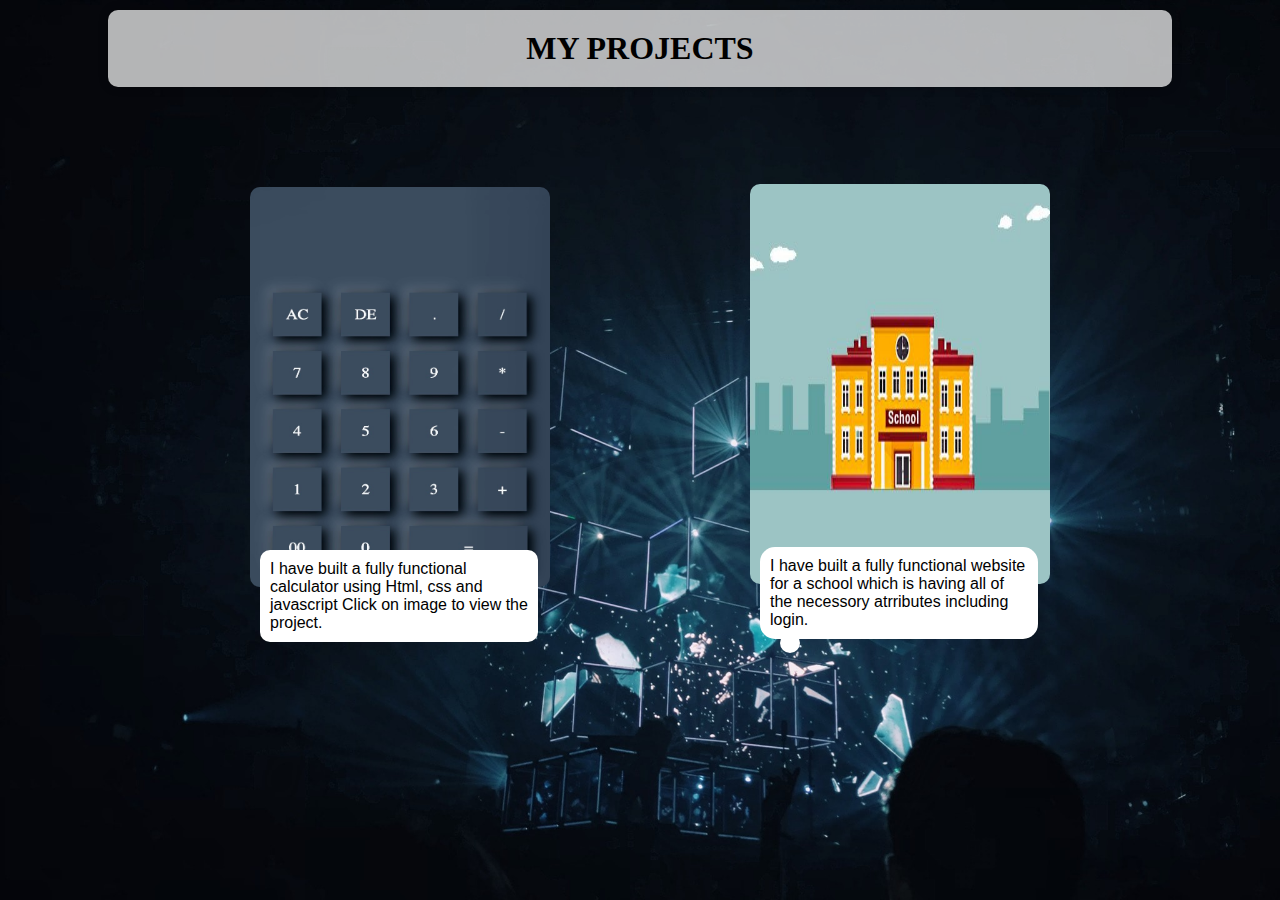
<file: programs/project.html>
<!DOCTYPE html>
<html lang="en">
<head>
    <meta charset="UTF-8">
    <meta name="viewport" content="width=device-width, initial-scale=1.0">


    <title>Projects</title>
    <link rel="stylesheet" href="./style2.css" >
</head>
<body>
    <div>
        <h1>
            MY PROJECTS
        </h1>
    </div>
    <div class="card" style="width: 18rem;">
        <a href="./clc/clc.html"><img src="./assets/87D56DA1-F320-4189-94D7-3C59CE792B8C_1_201_a.jpeg" class="clc" alt="..."></a>
        <p class="card-text">I have built a fully functional calculator using Html, css and javascript Click on image to view the project.</p>
        
      </div>
      <div class="card2" style="width: 18rem;">
        <a href="./project/school.html"><img src="./project/assets/school1.jpg" class="clc" alt="..."></a>
        <p2 class="card-text">I have built a fully functional website for a school which is having all of the necessory atrributes including login.</p>
        
      </div>
      

</body>
    
</body>
</html>
</file>
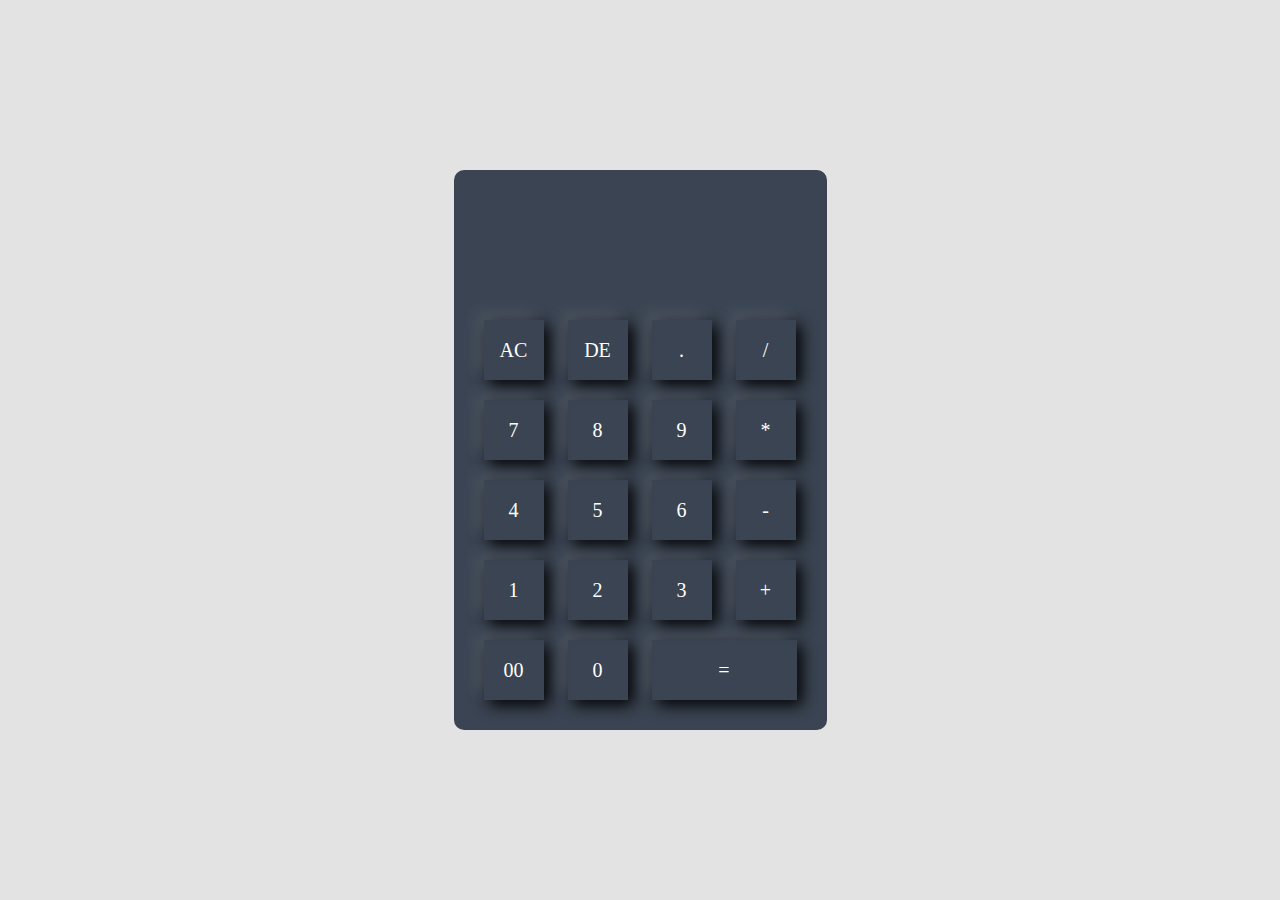
<file: programs/clc/clc.html>
<!DOCTYPE html>
<html lang="en">
<head>
    <meta charset="UTF-8">
    <meta name="viewport" content="width=device-width, initial-scale=1.0">
    <meta name="viewport" content="width=device-width, initial-scale=1.0">
    <title>Calculator</title>
    <link rel="stylesheet" href="style5.css">
</head>
<body>
    <div class="container">
        <div class="calculator">
            <form>
                <div class="display">
                    <input type="text" name="display" >

                </div>
                <div>
                    <input type="button" value="AC" onclick=" display.value=''">
                    <input type="button" value="DE" onclick=" display.value = display.value.toString().slice(0,-1)">
                    <input type="button" value="." onclick="  display.value+='.'">
                    <input type="button" value="/" onclick=" display.value+='/'">

                </div>
                <div>
                    <input type="button" value="7" onclick="display.value+='7'">
                    <input type="button" value="8" onclick="display.value+='8'">
                    <input type="button" value="9" onclick="display.value+='9'">
                    <input type="button" value="*" onclick="display.value+='*'">
                </div>
                <div>
                    <input type="button" value="4" onclick="display.value+='4'">
                    <input type="button" value="5" onclick="display.value+='5'">
                    <input type="button" value="6" onclick="display.value+='6'">
                    <input type="button" value="-" onclick="display.value+='-'">

                </div>
                <div>
                    <input type="button" value="1" onclick="display.value+='1'">
                    <input type="button" value="2" onclick="display.value+='2'">
                    <input type="button" value="3" onclick="display.value+='3'">
                    <input type="button" value="+" onclick="display.value+='+'">

                </div>
                <div>
                    <input type="button" value="00" onclick="display.value+='00'">
                    <input type="button" value="0" onclick="display.value+='0'">
                    <input type="button" value="=" onclick="display.value= eval(display.value)" class="equal">
                </div>

            </form>

        </div>

    </div>
</body>
</html>
</file>
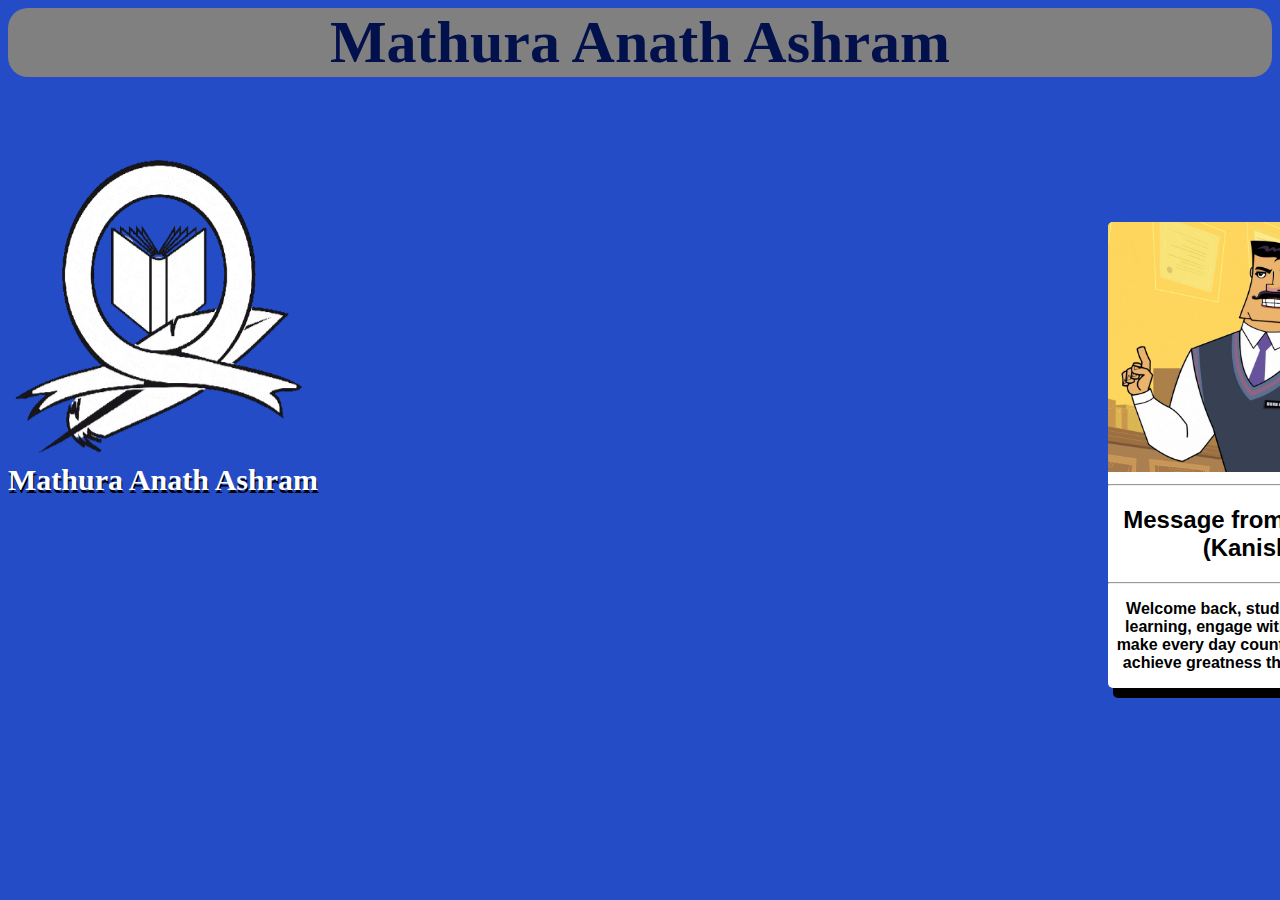
<file: programs/project/school.html>
<!DOCTYPE html>
<html lang="en">

<head>
   <meta charset= "UTF-8">
   <title>Mathura Anath Ashram</title>
   <link rel="stylesheet" href="./solution/style.css">
   <meta name="viewport" content="width=device-width, initial-scale=1.0">

<style>
   
  h1 {
    text-align: center;
  }
</style>
</head>
<body>
<h1 class="color-title" id="red" >Mathura Anath Ashram</h1>
<div class="scrolling-bar">
  <marquee behavior="scroll" direction="left" id="multiple-links">
     <span><a href="./solution/admission.html"> Admission 2024 Open is Open now (Click here to apply Now)</a></span>
     <span><a href="./solution/info.html">Revised last date of fee payment is 14th january 2024 (click here for more information)</a></span>
     <span><a href="./solution/student.html"> student login</a></span>
     <span><a href="./solution/faculty.html"> Faculty Login</a></span>
     <!-- Add more spans with hyperlinks as needed -->
  </marquee>
</div>

  <img src="./assets/png-transparent-logo-school-school-design-s-white-artwork-symbol-removebg-preview.png" alt="image" id="img">
  <h2 id="admission"> Mathura Anath Ashram </h2>

<div class="post-card" id="message">
    
      <img src="./assets/ef3abe61cd4ea79b2120e2285bba5c1e37f87bf57e30acdf10ed5c0c75b4d090.png" alt="Image Description" class="principal">
      <hr/>
       <h2>Message from Principal (Kanishq)</h2>
       <hr/>
       <p>Welcome back, students! Embrace learning, engage with passion, and make every day count. Together, let's achieve greatness this school year!</p>
</div>


</body>
</html>
</file>
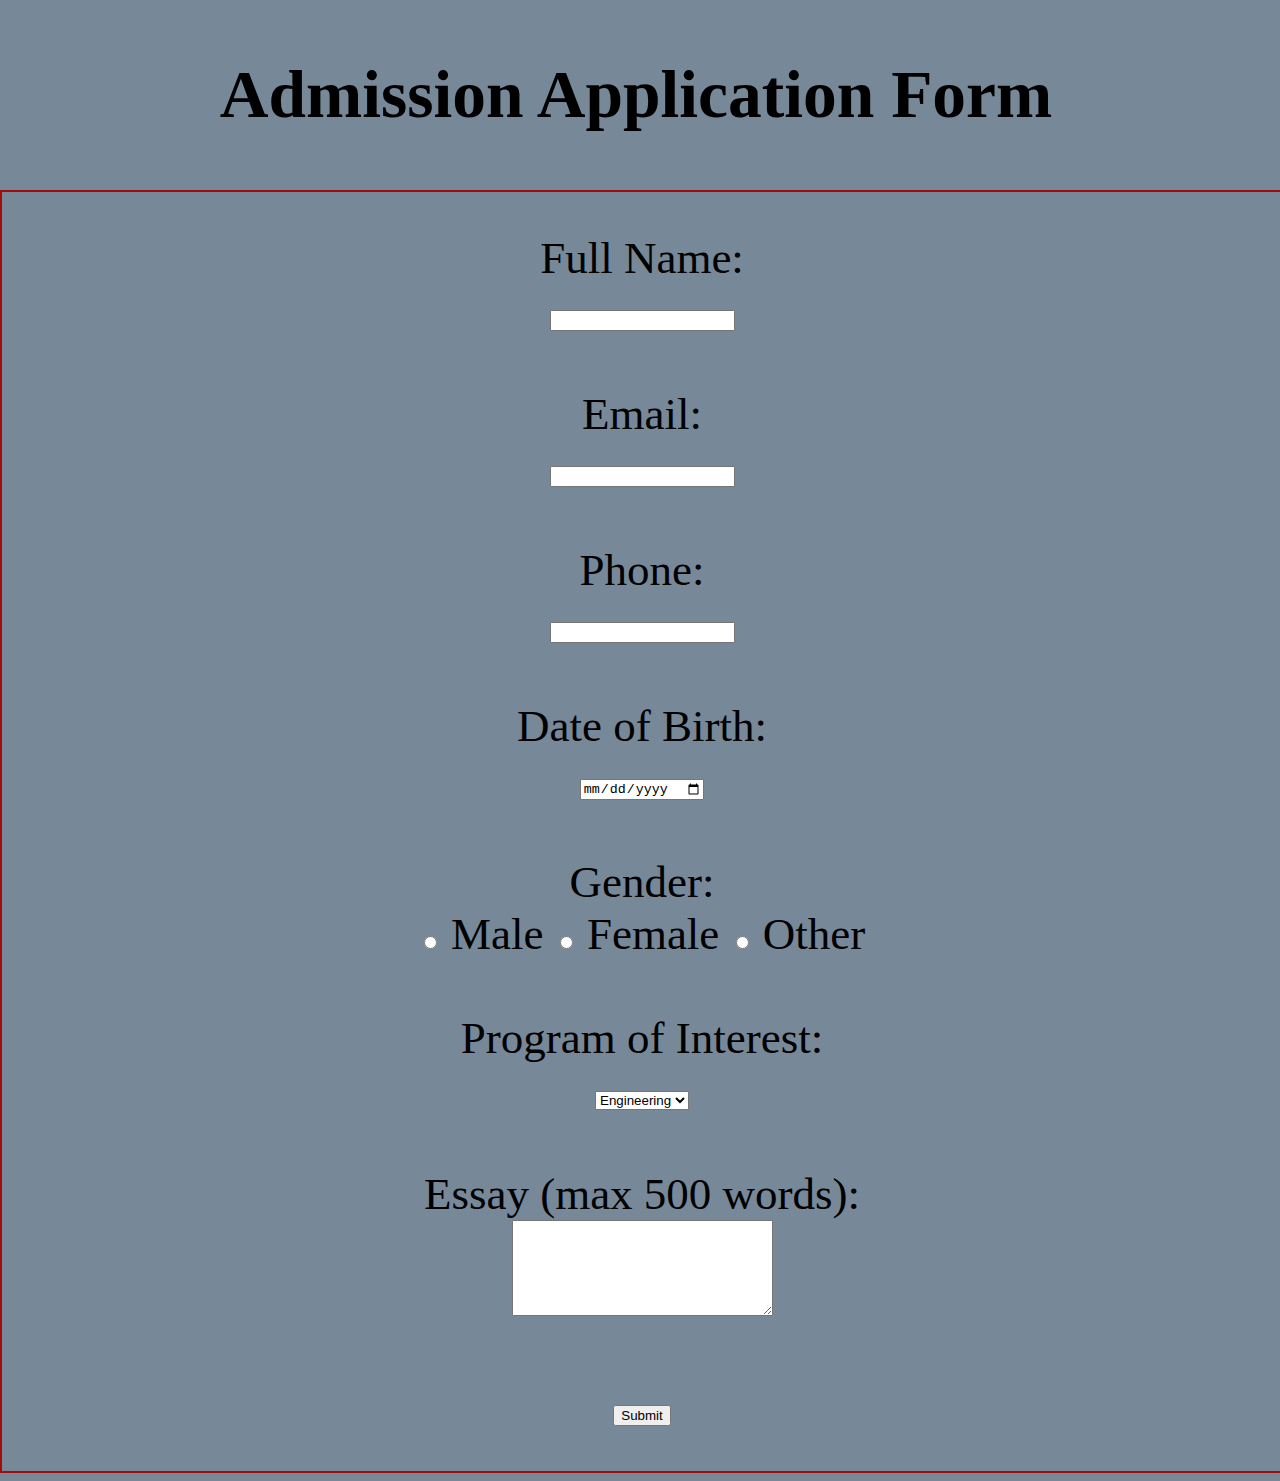
<file: programs/project/solution/admission.html>
<!DOCTYPE html>
<html lang="en">
<head>
    <meta charset="UTF-8">
    <meta name="viewport" content="width=device-width, initial-scale=1.0">
    <title>Admission Form</title>
    <link rel="stylesheet" href="style3.css">
    
</head>
<body>
    <!DOCTYPE html>
<html>
<head>
  <title>Admission Application Form</title>
</head>
<body>

<h2>Admission Application Form</h2>

<form action="/submit_application" method="post">
  <label for="fullname">Full Name:</label><br>
  <input type="text" id="fullname" name="fullname" required><br><br>

  <label for="email">Email:</label><br>
  <input type="email" id="email" name="email" required><br><br>

  <label for="phone">Phone:</label><br>
  <input type="tel" id="phone" name="phone" required><br><br>

  <label for="dob">Date of Birth:</label><br>
  <input type="date" id="dob" name="dob" required><br><br>

  <label for="gender">Gender:</label><br>
  <input type="radio" id="male" name="gender" value="male">
  <label for="male">Male</label>
  <input type="radio" id="female" name="gender" value="female">
  <label for="female">Female</label>
  <input type="radio" id="other" name="gender" value="other">
  <label for="other">Other</label><br><br>

  <label for="program">Program of Interest:</label><br>
  <select id="program" name="program">
    <option value="engineering">Engineering</option>
    <option value="business">Business</option>
    <option value="medicine">Medicine</option>
    <!-- Add more options as needed -->
  </select><br><br>

  <label for="essay">Essay (max 500 words):</label><br>
  <textarea id="essay" name="essay" rows="6" cols="30" maxlength="500" required></textarea><br><br>

  <input type="submit" value="Submit">
</form>

</body>
</html>

</body>
</html>
</file>
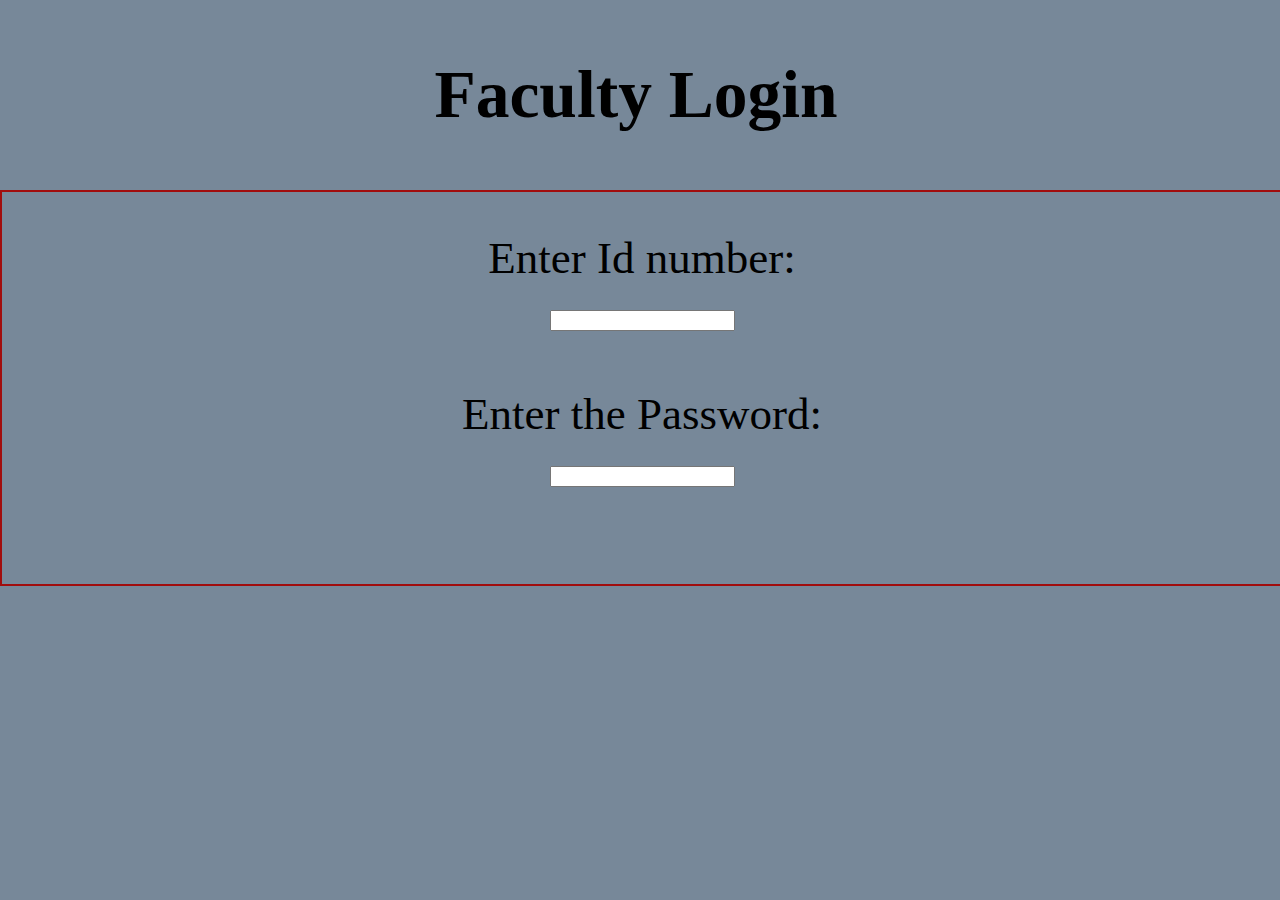
<file: programs/project/solution/faculty.html>
<!DOCTYPE html>
<html lang="en">
<head>
    <meta charset="UTF-8">
    <meta name="viewport" content="width=device-width, initial-scale=1.0">
    <title>Document</title>
    <link rel="stylesheet" href="./srtyle4.css">
    
</head>
<body>
    <h2>Faculty Login</h2>
    <form action="/facultylogin" method="post">
        <label for="facultyID">Enter Id number:</label><br>
        <input type="text" id="facultyID" name="facultyID" required><br><br>
      
        <label for="password">Enter the Password:</label><br>
        <input type="password" id="password" name="password" required><br><br>
</body>
</html>
</file>
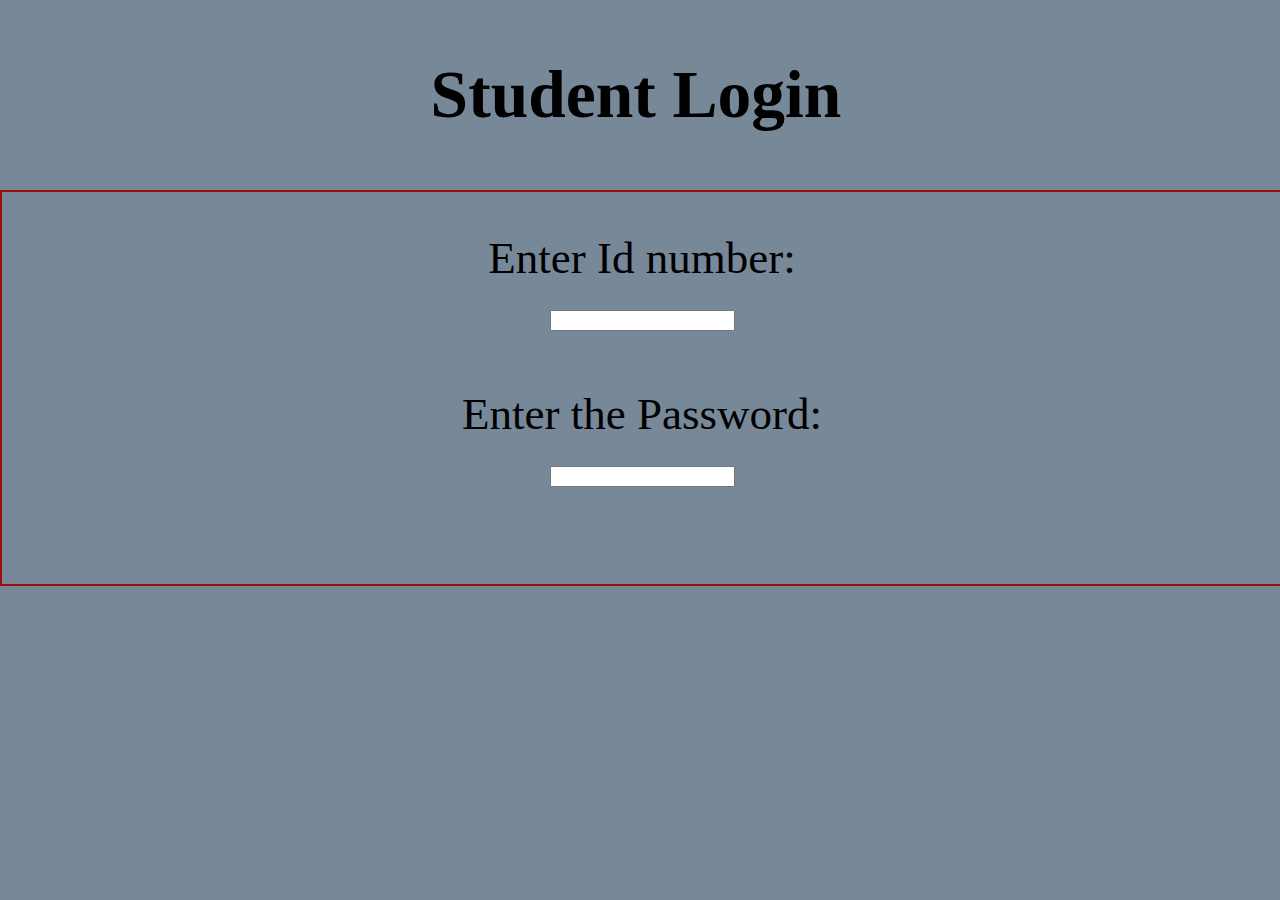
<file: programs/project/solution/student.html>
<!DOCTYPE html>
<html lang="en">
<head>
    <meta charset="UTF-8">
    <meta name="viewport" content="width=device-width, initial-scale=1.0">
    <title>Document</title>
    <link rel="stylesheet" href="./srtyle4.css">
    
</head>
<body>
    <h2>Student Login</h2>
    <form action="/facultylogin" method="post">
        <label for="studentID">Enter Id number:</label><br>
        <input type="text" id="facultyID" name="facultyID" required><br><br>
      
        <label for="password">Enter the Password:</label><br>
        <input type="password" id="password" name="password" required><br><br>
</body>
</html>
</file>
<file: programs/style2.css>
@media (max-width: 768px) {
    
  }
  @media (max-width: 768px) {
   
  }
  @media screen and (max-width: 600px) {
    /* Your mobile-specific styles here */
}

/* CSS for larger devices like laptops */
@media screen and (min-width: 601px) {
    /* Your laptop-specific styles here */
}
*{
    margin: 0;
    padding: 0%;
}
body {
    margin: 0; 
    padding: 0;
    overflow-x: hidden;

    background-image: url("./assets/fabio-oyXis2kALVg-unsplash.jpg"); 
    background-size: cover; 
    background-repeat: no-repeat; 
    background-attachment: fixed; 
}
h1{
    background-color: rgba(255, 255, 255, 0.7); 
    padding: 20px; 
    border-radius: 10px; 
    max-width: 80%;
    margin: 0 auto;
    box-shadow: 0 0 10px rgba(0, 0, 0, 0.3); 
    text-align: justify; 
    
}
h1{
    text-align: center;
    margin-top: 10px;
}
.clc{
    
    height: 400px;
    width: 300px;
    border-radius: 10px;
    border-color: aliceblue;
    color: aliceblue;
    align-items: center;
}
.card{
    margin-top: 100px;
    margin-left: 250px;
    color: aliceblue;
    position: relative;
    font-family: sans-serif;}
    

p{
    margin-top: 10px;
    margin-left: 10px;
    background-position: center;
    border-radius: 10px;
    padding: 10px;
    align-self: center;
    background-color: white;
    color: black;
    position: absolute;
    font-family: sans-serif;
}
.card2{
    margin-top: -407px;
    margin-left: 750px;
    color: aliceblue;
    position: relative;
    font-family: sans-serif;}

    p2{
        margin-top: 10px;
        margin-left: 10px;
        background-position: center;
        border-radius: 15px;
        padding: 10px;
        align-self: center;
        background-color: white;
        color: black;
        position: absolute;
        font-family: sans-serif;
    }
</file>
<file: programs/clc/style5.css>
@media (max-width: 768px) {
   
}
@media (max-width: 768px) {
   
}
@media screen and (max-width: 600px) {
  /* Your mobile-specific styles here */
}

/* CSS for larger devices like laptops */
@media screen and (min-width: 601px) {
  /* Your laptop-specific styles here */
}
*{
    margin: 0;
    padding: 0;
    font-family: "Poppins","sans-serif";
    box-sizing: border-box;

}
.container{
    width:100%;
    height: 100vh;
    background: #e3e3e3;
    display:flex;
    align-items: center;
    justify-content: center;
}
.calculator{
    background: #3a4452;
    padding: 20px;
    border-radius: 10px;
}
.calculator form input{
    border: 0;
    outline: 0;
    width: 60px;
    height: 60px;
    border-radius: 10p;
    box-shadow: -8px -8px 15px rgba(255,255,255,0.1),5px 5px 15px rgba(0,0,0,02);
    background: transparent;
    font-size: 20px;
    color: #fff;
    cursor: pointer;
    margin:10px;
}
form .display{

    display: flex;
    justify-content: flex-end;
    margin: 20px 0;


}
form .display input{
    text-align:right;
    flex:1;
    font-size: 45px;
    box-shadow: none;


}
form input.equal{
    width:145px;
}
</file>
<file: programs/project/solution/style.css>
/* styles.css */

body {
  
  background-size: cover; 
  background-repeat: no-repeat; 
  background-color: #0130bedc; 
}

#red {
    color: rgb(2, 16, 76);
    background-color: grey;
    font-style: unset  ;
    font-size: 60px;
    margin-top: 0px;
    border-radius: 20px;

}
#img{
    backface-visibility:visible;
    width: 300px;
    height: 300px;
    margin-top: 20px;
    
  }
#admission{
    color: white;
   margin-left: 0px;
   margin-top: 0px;
   font-size: 30px;
   font-weight:bold;
   text-shadow: 1px 3px black
  
   
}
#covid{
  color:white;
  font-size:larger;
  text-decoration:underline;
  display:inline; 

      }
      .scrolling-bar {
        white-space: nowrap; 
        overflow: hidden;
        font-family: sans-serif;
        font-weight: 500;
        shape-margin: 10px;
     }

     .scrolling-bar span {
        display: inline-block; 
    
     
     }

     
     .scrolling-bar a {
        text-decoration:underline;
        padding-inline: 50px;
        color: white;
      
 
     }

     
     .scrolling-bar a:hover {
        text-decoration: underline;
        color: red;
     }
    


/* styles.css */
.post-card {
  border: 5px ;
  padding:none;
  border-radius: 5px;
  overflow:hidden;
  margin: 20px;
  width: 300px;
  background-color: #fff; 
  margin-left: 1100px;
  margin-top: -300px;
  box-shadow: 5px 10px black;
  text-align: center;
  font-family: sans-serif;
  font-weight: 600;
}


.principal{
  align-items: center;
  height: 250px;
}


.post-header img {
  width: 100%; 
  height: auto; 
  ;
  
}

.post-content {
  padding: 20px;
}

.post-content h2 {
  font-size: 18px;
  margin-bottom: 10px;
}

.post-content p {
  font-size: 14px;
  line-height: 1.5;
  margin-bottom: 15px;
}

.post-content a {
  display: block;
  text-align: center;
  text-decoration: none;
  color: #fff;
  background-color: #007bff;
  padding: 8px 0;
  border-radius: 3px;
  transition: background-color 0.3s ease;
}

.post-content a:hover {
  background-color: red;
}

.container{
  width: 320px;
  height: 50px;
  padding: 10px;
  border: 5px solid gray;
  margin: 0;

  
}
</file>
<file: programs/project/solution/style3.css>
body{
    background-color: lightslategray;
    margin-left: 0px;
    font-size: 45px;
    
}
form {
    border: 2px solid #a10d0d; 
    padding: 40px; 
    width: 1200px; 
    margin: 0 auto; 
    text-align: center;
    
  }

h2{
    
    text-align: center;
}
</file>
<file: programs/project/solution/srtyle4.css>
body{
    background-color: lightslategray;
    margin-left: 0px;
    font-size: 45px;
    
}
form {
    border: 2px solid #a10d0d; /* Add a 1px solid border with a light gray color */
    padding: 40px; /* Add some padding inside the form */
    width: 1200px; /* Set a width for the form */
    margin: 0 auto; /* Center the form on the page */
    text-align: center;
    
  }

h2{
    
    text-align: center;
}
</file>
